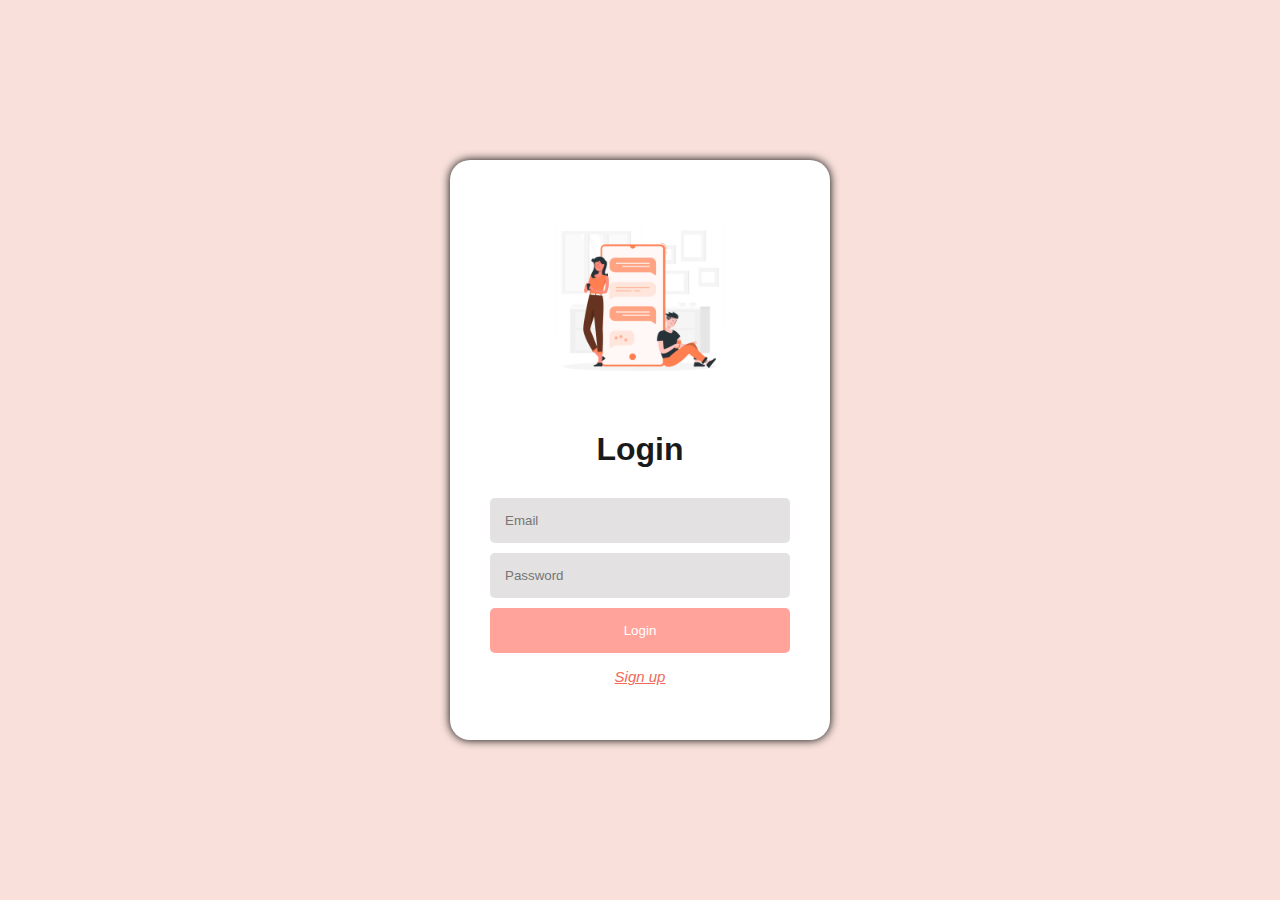
<file: Login/index.html>
<!DOCTYPE html>
<html lang="en">
<head>
    <meta charset="UTF-8">
    <meta name="viewport" content="width=device-width, initial-scale=1.0">
    <title>Login</title>
    <link rel='stylesheet' href='https://cdn-uicons.flaticon.com/2.6.0/uicons-regular-straight/css/uicons-regular-straight.css'>    
    <link rel="stylesheet" href="styles.css">
</head>
<body>
   <form class="form">
    <img src="log.png" alt=""/>
    <h1>Login</h1>
    <input type="email" placeholder="Email"/>
    <div id="form-group">
        <input id="password" type="password" placeholder="Password"/>
        <button class="btn-show" type="button" onclick="switchPasswordType()">
            <!-- <i id="passIcon" class="bi bi-eye"></i> -->
            <i id="passIcon"  class="fi fi-rs-eye"></i>
        </button>
    </div>
    <button class="btn-primary">Login</button>
    <a class="link-sign" href="../signup/register.html">Sign up</a>
   </form>
   <script src="script.js"></script>
   <!-- <script src="https://cdn.jsdelivr.net/npm/bootstrap@5.3.3/dist/js/bootstrap.bundle.min.js" integrity="sha384-YvpcrYf0tY3lHB60NNkmXc5s9fDVZLESaAA55NDzOxhy9GkcIdslK1eN7N6jIeHz" crossorigin="anonymous"></script> -->
</body>
</html>
</file>
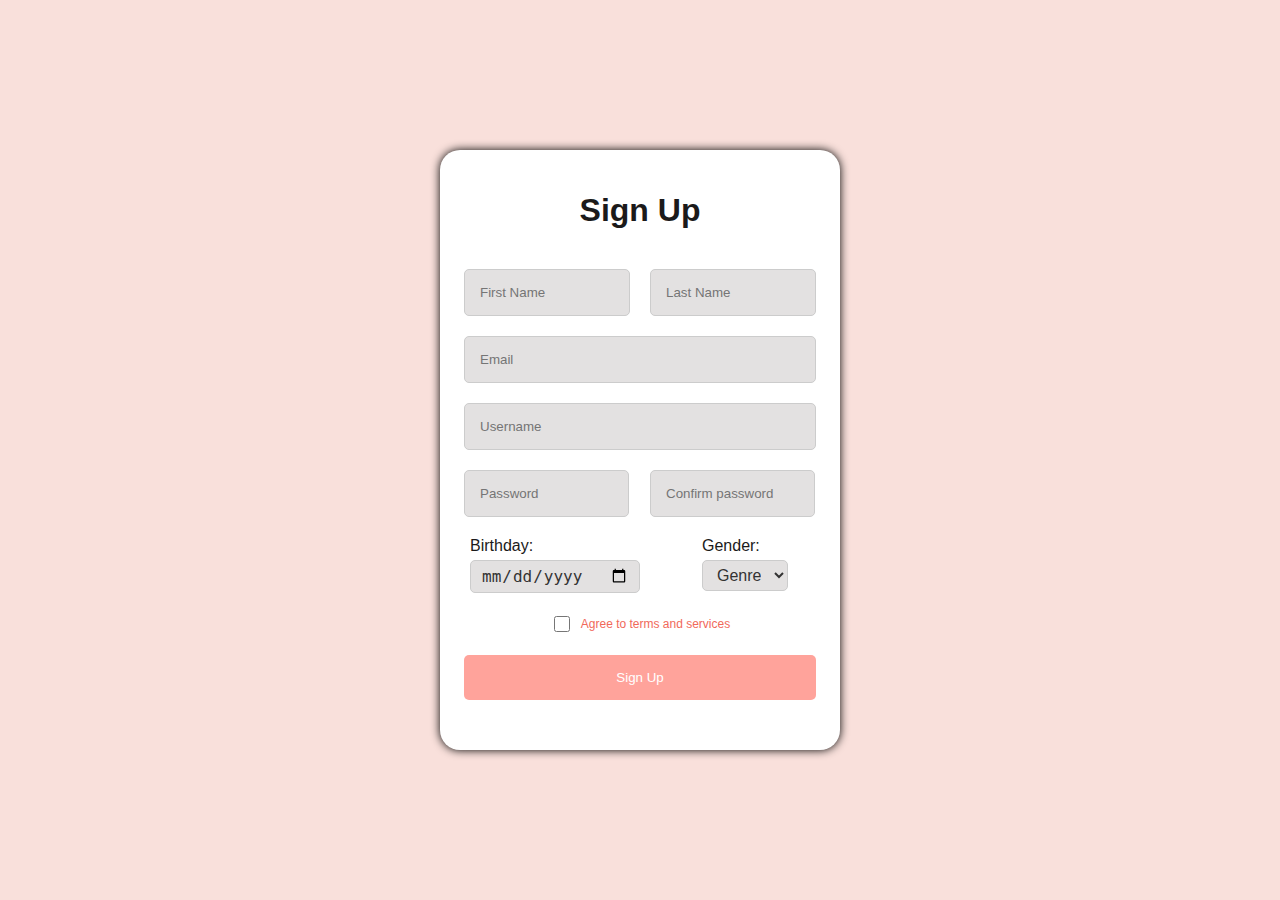
<file: signup/register.html>
<!DOCTYPE html>
<html lang="en">
<head>
    <meta charset="UTF-8">
    <meta name="viewport" content="width=device-width, initial-scale=1.0">
    <title>Sign Up</title>
    <link rel='stylesheet' href='https://cdn-uicons.flaticon.com/2.6.0/uicons-regular-straight/css/uicons-regular-straight.css'>    
    <link rel="stylesheet" href="styles.css">
</head>
<body>
   <form class="form">
        <h1>Sign Up</h1>

        <div class="two-cell">
            <input type="text" placeholder="First Name"/>
            <input type="text" placeholder="Last Name"/>
        </div>

        <input type="email" placeholder="Email" required/>
        <input type="text" placeholder="Username" required/>

        <div class="two-cell">
            <div class="input-wrapper">
                <input id="password" type="password" placeholder="Password" />
                <button class="btn-show" type="button" onclick="switchPasswordType('password','passIcon')">
                    <i id="passIcon" class="fi fi-rs-eye"></i>
                </button>
            </div>
            
            <div class="input-wrapper">
                <input id="checkpassword" type="password" placeholder="Confirm password" />
                <button class="btn-show" type="button" onclick="switchPasswordType('checkpassword','passIcon1')">
                    <i id="passIcon1" class="fi fi-rs-eye"></i>
                </button>
            </div>
        </div>
        
        <div id="BG">
            <div class="label">
                <label for="date"> Birthday:</label>
                <input id="date" type="date" />
            </div>    

            <div class="label">
                <label for="gender">Gender:</label>
                <select id="gender" name="gender"  required>
                    <option value="" disabled selected>Genre</option>
                    <option value="male">Male</option>
                    <option value="female">Female</option>
                    <option value="other">Other</option>
                </select>
            </div>  
        </div>      

        <div class="condition">
            <input id='condition' type="checkbox" required/>
            <label for="condition"> Agree to terms and services</label>
        </div>

        <button id="sign" type="submit">Sign Up</button>
    <!-- <a class="link-sign" href="/register.html">Sign up</a> -->
   </form>
   <script src="script.js"></script>
   <!-- <script src="https://cdn.jsdelivr.net/npm/bootstrap@5.3.3/dist/js/bootstrap.bundle.min.js" integrity="sha384-YvpcrYf0tY3lHB60NNkmXc5s9fDVZLESaAA55NDzOxhy9GkcIdslK1eN7N6jIeHz" crossorigin="anonymous"></script> -->
</body>
</html>
</file>
<file: Login/styles.css>
body{
    margin: 0px;
    height: 100vh;
    display: flex;
    justify-content: center;
    align-items: center;
    font-family:"Poopins", sans-serif;
    background-color: rgb(249, 224, 219);
}

.btn-primary{
    background-color: #FFA39B;
    border: none;
    color: white;
    padding: 15px;
    border-radius: 5px;
    width: 100%;
    cursor: pointer;
    transition: all 0.3s;
}

.btn-primary:hover{
    background-color: #FA8072;
}

.btn-show{
    position: absolute;
    right: 5px;
    top: 50%;
    transform: translateY(-50%);
    background-color: transparent;
    border: none;
    color: #6c6d6d;
    font-size: 20px;
    cursor: pointer;
}


.form{
    width: 300px;
    height: 500px;
    border-radius: 20px;
    box-shadow: 0 0 10px rgb(0.1, 0, 0);
    padding: 40px;
    background-color: white;
    color: rgb(27, 26, 26);
    display: flex;
    flex-direction: column;
    align-items: center;
    gap: 10px;
}

.form h1{
    margin-bottom: 20px;
}

.form input{
    padding: 15px;
    border-radius: 5px;
    border: none;
    background: rgb(227, 225, 225);
    width: 90%;
}

.form img{
    width: 200px;
    height: 200px;
    object-fit: cover;
}

#form-group{
    position: relative;
    width: 100%;
}

.form a{
    padding: 5px;
    color: #f1695a; 
    font-size: 15px;
    font-weight: 50px;
    font-style: oblique;
    
}
</file>
<file: signup/styles.css>
body{
    margin: 0px;
    height: 100vh;
    display: flex;
    justify-content: center;
    align-items: center;
    font-family:"Poopins", sans-serif;
    background-color: rgb(249, 224, 219);
}

.form {
    margin:  50px;
    width: 400px;
    height: auto;
    max-width: 90%;
    border-radius: 20px;
    box-shadow: 0 0 10px rgb(0.1, 0, 0);
    padding-top :20px;
    padding-bottom: 50px;
    background-color: white;
    color: rgb(27, 26, 26);
    display: flex;
    flex-direction: column;
    align-items: center;
    gap: 20px;
}

.form h1{
    margin-bottom: 20px;
}

.form input{
    padding: 15px;
    border-radius: 5px;
    background: rgb(227, 225, 225);
    border: 1px solid #ccc;
    width: 80%;
}

.two-cell{
    display: flex;
    gap: 20px;
    width: 88%;
}

.input-wrapper{
    position: relative;
    width: 100%;
}

.two-cell .btn-show{
    position:absolute ;
    right: 10px;
    top: 50%;
    transform: translateY(-50%);
    background-color: transparent;
    border: none;
    color: #6c6d6d;
    font-size: 20px;
    cursor: pointer;
}

.label{
    display: flex;
    flex-direction: column;
    gap: 5px;
}

#BG{
    width: 85%;
    display: flex;
    gap: 20%;
}

#date, #gender {
    padding: 5px 10px ;  
    font-size: 16px;
    color: #333;
    width: 90%;
    max-width: 250px;
    border-radius: 5px;
    background: rgb(227, 225, 225);
    border: 1px solid #ccc;
}

#gender{
    text-align: center; 
}

.condition{
    width: 90%;
    max-width: 250px;
    display: flex;
    align-items: center;
    justify-content: center;
    gap: 8px;
    font-size: 12px;
}

.condition input[type="checkbox"] {
    width: 16px;
    height: 16px;
    border: 2px solid rgb(249, 224, 219);
    accent-color:rgb(246, 172, 157);
    cursor: pointer;
}



.condition label {
    cursor: pointer; 
    color: #f1695a;  
}

#sign{
    background-color: #FFA39B;
    border: none;
    color: white;
    padding: 15px;
    border-radius: 5px;
    width: 88%;
    cursor: pointer;
    transition: all 0.3s;
}

#sign:hover{
    background-color: #FA8072;
}
</file>
